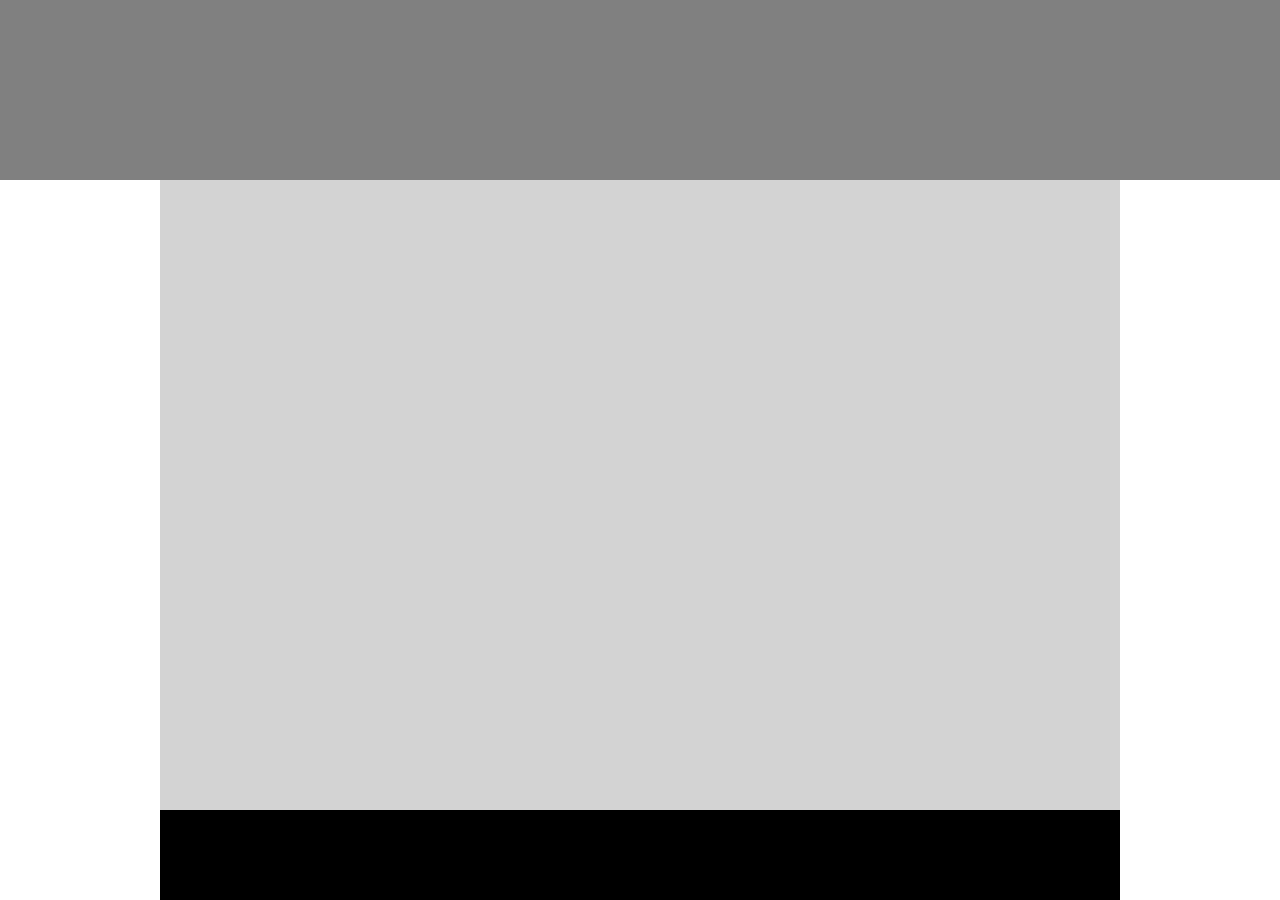
<file: first/index.html>
<!-- Put your HTML HERE, make sure to connect your index.css sheet -->
<!DOCTYPE html>
<html>
	<head>
		<title> Document</title>
		<link rel="stylesheet" href="reset.css" />
		<link rel="stylesheet" href="index.css" />
	</head>

	<body>
		<div class="header"></div>
		<div class="main-content"></div>
		<div class="footer"></div>
	</body>
</html>
</file>
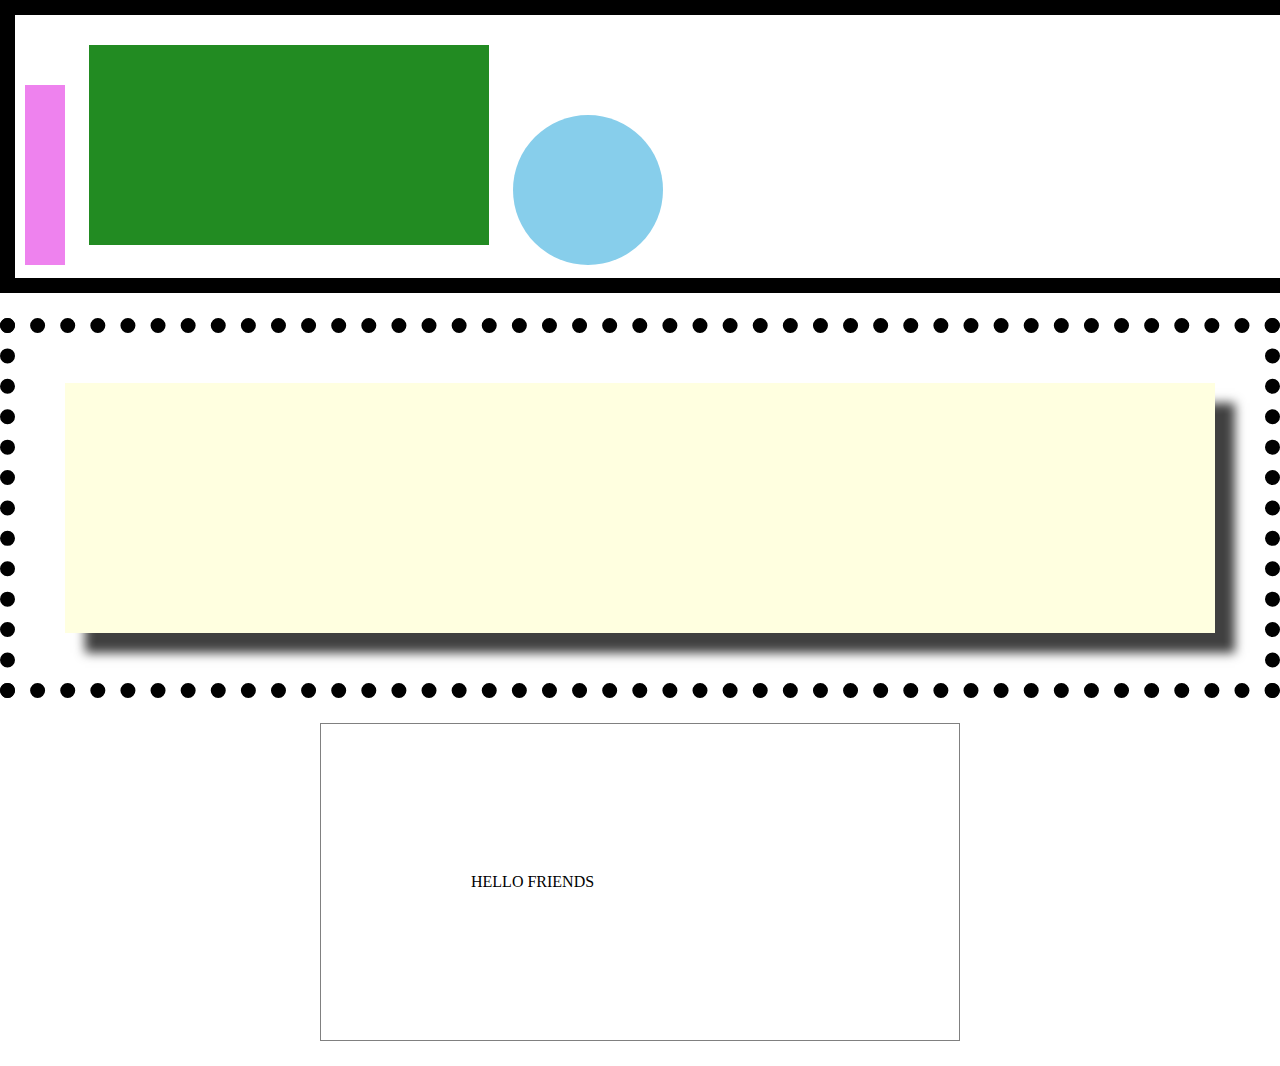
<file: second/index.html>
<!-- Put your HTML HERE, make sure to connect your index.css sheet -->
<!DOCTYPE html>
<html lang="en">
	<head>
		<meta charset="UTF-8" />
		<meta name="viewport" content="width=device-width, initial-scale=1.0" />
		<title>Document</title>
		<link rel="stylesheet" href="../first/reset.css" />
		<link rel="stylesheet" href="index.css" />
	</head>
	<body>
		<div class="shapes">
			<div class="rect-small"></div>
			<div class="rect-big"></div>
			<div class="circle"></div>
		</div>
		<div class="dots">
			<div class="yellow-pad"></div>
		</div>
		<div class="msg-box">
			<h1>HELLO FRIENDS</h1>
		</div>
	</body>
</html>
</file>
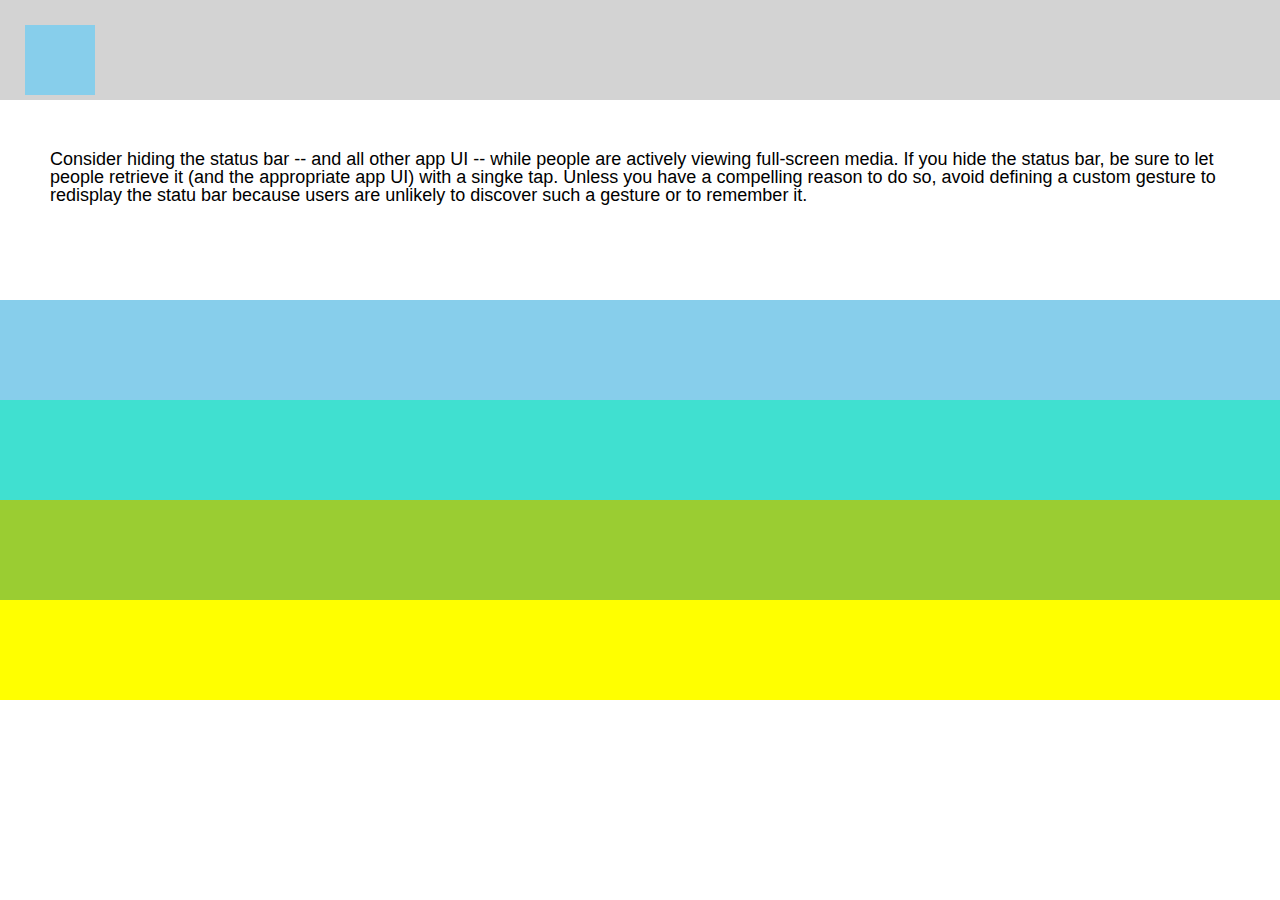
<file: third/index.html>
<!-- Put your HTML HERE, make sure to connect your index.css sheet -->
<!DOCTYPE html>
<html lang="en">
	<head>
		<meta charset="UTF-8" />
		<meta name="viewport" content="width=device-width, initial-scale=1.0" />
		<title>Document</title>
		<link rel="stylesheet" href="../first/reset.css" />
		<link rel="stylesheet" href="index.css" />
	</head>
	<body>
		<div class="row row-1">
			<div class="blue-square"> </div>
		</div>
		<div class="big-row">
			<section
				>Consider hiding the status bar -- and all other app UI -- while people
				are actively viewing full-screen media. If you hide the status bar, be
				sure to let people retrieve it (and the appropriate app UI) with a
				singke tap. Unless you have a compelling reason to do so, avoid defining
				a custom gesture to redisplay the statu bar because users are unlikely
				to discover such a gesture or to remember it.</section
			>
		</div>
		<div class="row row-3"></div>
		<div class="row row-4"></div>
		<div class="row row-5"></div>
		<div class="row row-6"></div>
	</body>
</html>
</file>
<file: first/index.css>
body {
	margin: 0;
	background-color: white;
	width: 100%;
	height: 100vh;
}

.header {
	width: 100%;
	height: 20vh;
	background-color: grey;
}

.main-content {
	background-color: lightgrey;
	margin: 0 auto;
	width: 75%;
	height: 70vh;
}

.footer {
	background-color: black;
	margin: 0 auto;
	width: 75%;
	height: 10vh;
}
</file>
<file: second/index.css>
.shapes {
	border: 15px solid black;
	width: 100vw;
	padding: 10px;
}
.rect-small {
	width: 20px;
	height: 160px;
	background-color: violet;
	display: inline-block;
	padding: 10px;
}
.rect-big {
	width: 400px;
	height: 200px;
	background-color: forestgreen;
	display: inline-block;
	margin: 20px;
}

.circle {
	width: 150px;
	height: 150px;
	border-radius: 50%;
	background-color: skyblue;
	display: inline-block;
}

.dots {
	border: 15px dotted black;
	padding: 50px;
	box-sizing: border-box;
	margin-top: 25px;
}

.yellow-pad {
	width: 100%;
	height: 250px;
	background-color: lightyellow;
	box-shadow: 20px 20px 10px 0px rgba(0, 0, 0, 0.75);
}
.msg-box {
	border: 1px solid grey;
	width: 50vw;
	background-color: white;
	margin: 30px auto;
	padding: 150px;
	box-sizing: border-box;
	margin: 25px auto;
}

h3 {
	width: 100vw;
	text-align: center;
	color: black;
	letter-spacing: 10px;
}
</file>
<file: third/index.css>
.row {
	height: 100px;
	width: 100vw;
}

.blue-square {
	height: 70px;
	width: 70px;
	background-color: skyblue;
}

.big-row {
	height: 200px;
	width: 100vw;
	background-color: #fff;
	box-sizing: border-box;
	padding: 50px;
}

section {
	font-family: Arial, Helvetica, sans-serif;
	font-size: 18px;
}

.row-1 {
	background-color: lightgray;
	padding: 25px;
	box-sizing: border-box;
}

.row-3 {
	background-color: skyblue;
	padding: 25px;
	box-sizing: border-box;
}

.row-4 {
	background-color: turquoise;
	padding: 25px;
	box-sizing: border-box;
}

.row-5 {
	background-color: yellowgreen;
	padding: 25px;
	box-sizing: border-box;
}

.row-6 {
	background-color: yellow;
	padding: 25px;
	box-sizing: border-box;
}
</file>
